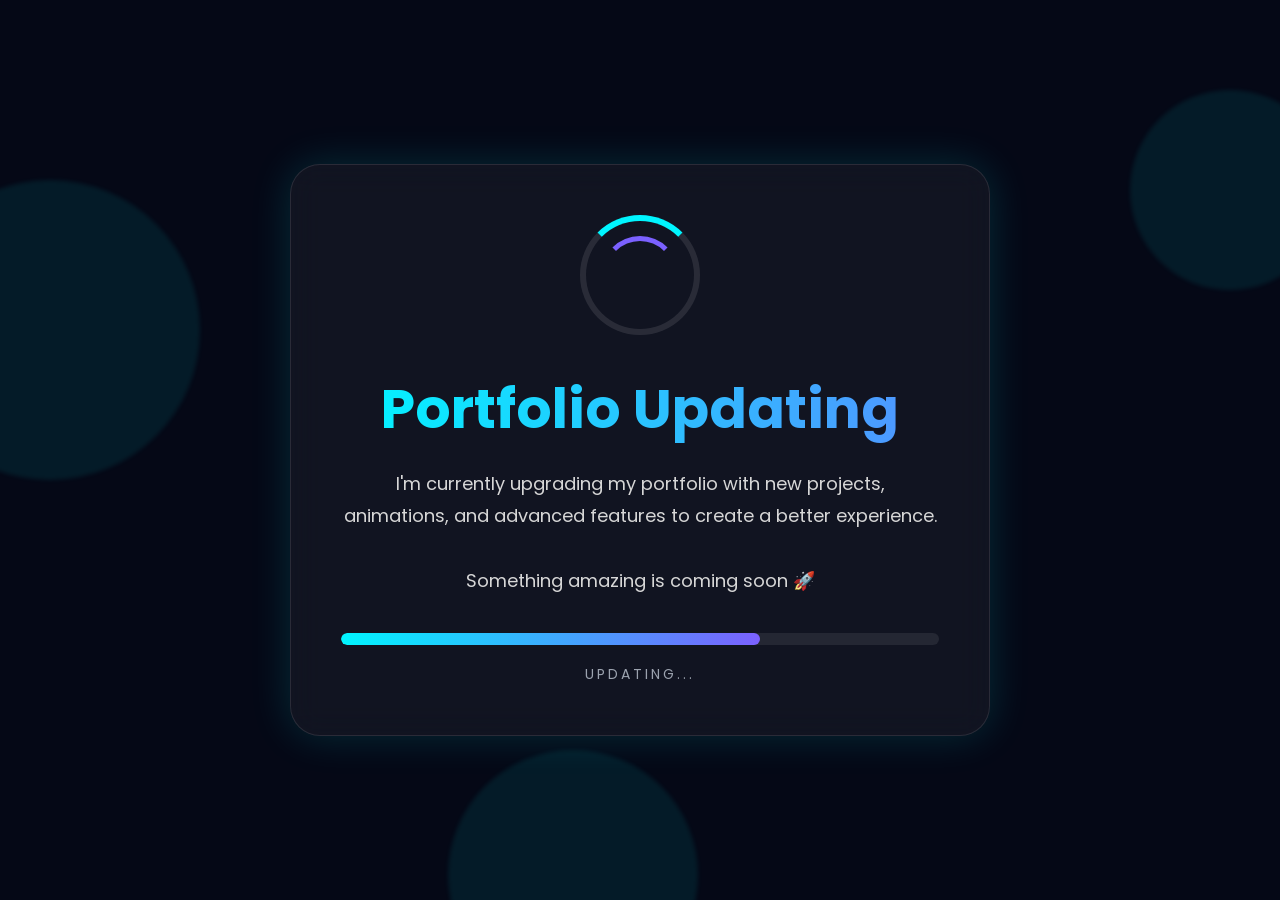
<file: backup_legacy/index.html>
<!DOCTYPE html>
<html lang="en">

<head>
    <meta charset="UTF-8">
    <meta name="viewport" content="width=device-width, initial-scale=1.0">
    <meta name="description" content="Hello, I'm Om Shukla – a frontend developer passionate about creating secure, fast and responsive websites using HTML, CSS, and JavaScript.">
    <meta name="keywords" content="om Shukla developer, om shukla portfolio,developer om Frontend Developer, Web Developer, HTML, CSS, JavaScript">
    <meta name="author" content="Om Shukla">

    <!-- Robots: Allow Indexing -->
    <meta name="robots" content="index, follow">

    <!-- Canonical URL -->
    <link rel="canonical" href="https://om-shukla.vercel.app/">

    <!-- Open Graph (for social media preview) -->
    <meta property="og:title" content="Om Shukla | Portfolio">
    <meta property="og:description" content="Frontend developer passionate about building responsive and secure web experiences.">
    <meta property="og:type" content="website">
    <meta property="og:url" content="https://om-shukla.vercel.app/">
    <meta property="og:image" content="https://om-shukla.vercel.app/preview.png">


    <!-- Favicon -->
    <link rel="icon" type="image/png" href="/favicon.jpg">

    <!-- Structured Data (JSON-LD for Portfolio/Person) -->
    <script type="application/ld+json">
        {
            "@context": "https://schema.org",
            "@type": "Person",
            "name": "Om Shukla",
            "url": "https://om-shukla.vercel.app",
            "sameAs": [
                "https://github.com/omShukla0711",
                "https://www.instagram.com/om_shukla_11/"
            ],
            "jobTitle": "Frontend Developer",
            "description": "A passionate frontend developer creating unique, secure, and responsive websites using HTML, CSS, and JavaScript."
        }
    </script>
    <title>Om Shukla | Portfolio</title>
    <link rel="stylesheet" href="style.css">
    <link rel="stylesheet" href="https://cdnjs.cloudflare.com/ajax/libs/font-awesome/6.5.2/css/all.min.css">
    <link rel="stylesheet" href="https://unpkg.com/aos@next/dist/aos.css" />
    <link href="https://fonts.googleapis.com/css2?family=Poppins:wght@300;400;600;700&display=swap" rel="stylesheet">


 <style>
    *{
      margin:0;
      padding:0;
      box-sizing:border-box;
    }

    body{
      height:100vh;
      overflow:hidden;
      font-family:'Poppins',sans-serif;
      background:#050816;
      display:flex;
      justify-content:center;
      align-items:center;
      position:relative;
      color:white;
    }

    /* Animated Background */

    .bg{
      position:absolute;
      width:100%;
      height:100%;
      overflow:hidden;
      z-index:0;
    }

    .circle{
      position:absolute;
      border-radius:50%;
      background:rgba(0,255,255,0.08);
      animation: float 10s infinite linear;
      filter: blur(2px);
    }

    .circle:nth-child(1){
      width:300px;
      height:300px;
      left:-100px;
      top:20%;
      animation-duration:15s;
    }

    .circle:nth-child(2){
      width:200px;
      height:200px;
      right:-50px;
      top:10%;
      animation-duration:12s;
    }

    .circle:nth-child(3){
      width:250px;
      height:250px;
      bottom:-100px;
      left:35%;
      animation-duration:18s;
    }

    @keyframes float{
      0%{
        transform:translateY(0px) rotate(0deg);
      }
      50%{
        transform:translateY(-40px) rotate(180deg);
      }
      100%{
        transform:translateY(0px) rotate(360deg);
      }
    }

    /* Card */

    .container{
      position:relative;
      z-index:2;
      width:90%;
      max-width:700px;
      padding:50px;
      border-radius:30px;
      background:rgba(255,255,255,0.05);
      backdrop-filter:blur(15px);
      border:1px solid rgba(255,255,255,0.1);
      text-align:center;
      box-shadow:0 0 40px rgba(0,255,255,0.15);
      animation: fadeIn 1.5s ease;
    }

    @keyframes fadeIn{
      from{
        opacity:0;
        transform:translateY(40px);
      }
      to{
        opacity:1;
        transform:translateY(0);
      }
    }

    h1{
      font-size:55px;
      font-weight:700;
      margin-bottom:15px;
      background:linear-gradient(90deg,#00f5ff,#7b61ff,#00f5ff);
      background-size:300%;
      -webkit-background-clip:text;
      -webkit-text-fill-color:transparent;
      animation: gradientMove 5s linear infinite;
    }

    @keyframes gradientMove{
      0%{
        background-position:0%;
      }
      100%{
        background-position:300%;
      }
    }

    p{
      font-size:18px;
      color:#d7d7d7;
      line-height:1.8;
      margin-bottom:35px;
    }

    /* Loader */

    .loader{
      width:120px;
      height:120px;
      border-radius:50%;
      border:6px solid rgba(255,255,255,0.1);
      border-top:6px solid #00f5ff;
      margin:0 auto 30px;
      animation: spin 1.2s linear infinite;
      position:relative;
    }

    .loader::before{
      content:'';
      position:absolute;
      inset:15px;
      border-radius:50%;
      border:5px solid transparent;
      border-top:5px solid #7b61ff;
      animation: spinReverse 2s linear infinite;
    }

    @keyframes spin{
      100%{
        transform:rotate(360deg);
      }
    }

    @keyframes spinReverse{
      100%{
        transform:rotate(-360deg);
      }
    }

    /* Progress */

    .progress-box{
      width:100%;
      height:12px;
      background:rgba(255,255,255,0.08);
      border-radius:20px;
      overflow:hidden;
      margin-top:25px;
    }

    .progress{
      height:100%;
      width:70%;
      background:linear-gradient(90deg,#00f5ff,#7b61ff);
      border-radius:20px;
      animation: loading 3s infinite;
    }

    @keyframes loading{
      0%{
        width:0%;
      }
      50%{
        width:75%;
      }
      100%{
        width:100%;
      }
    }

    .status{
      margin-top:18px;
      font-size:14px;
      letter-spacing:3px;
      color:#9ca3af;
      text-transform:uppercase;
      animation: blink 1.5s infinite;
    }

    @keyframes blink{
      50%{
        opacity:0.4;
      }
    }

    /* Responsive */

    @media(max-width:700px){

      .container{
        padding:35px 25px;
      }

      h1{
        font-size:38px;
      }

      p{
        font-size:15px;
      }

      .loader{
        width:90px;
        height:90px;
      }
    }

  </style>
</head>

<div class="bg">
    <div class="circle"></div>
    <div class="circle"></div>
    <div class="circle"></div>
  </div>

  <div class="container">

    <div class="loader"></div>

    <h1>Portfolio Updating</h1>

    <p>
      I'm currently upgrading my portfolio with new projects,
      animations, and advanced features to create a better experience.
      <br><br>
      Something amazing is coming soon 🚀
    </p>

    <div class="progress-box">
      <div class="progress"></div>
    </div>

    <div class="status">
      Updating...
    </div>

  </div>




    <!-- old content of body -->
<!-- <body>

    <div class="cursor-outline"></div>
    <div class="cursor-dot"></div>


    <div id="particles-js"></div>


    <header>
        <nav>
            <a href="#" class="logo interactive"><span>O</span>m</a>
            <ul>
                <li><a href="#home" class="interactive">Home</a></li>
                <li><a href="#about" class="interactive">About</a></li>
                <li><a href="#skills" class="interactive">Skills</a></li>
                <li><a href="#projects" class="interactive">Projects</a></li>
                <li><a href="#contact" class="interactive">Contact</a></li>
            </ul>
            <button id="theme-toggle" class="interactive" aria-label="Toggle dark mode">
                <i class="fas fa-sun"></i>
                <i class="fas fa-moon"></i>
            </button>
        </nav>
    </header>

    <main>

        <section id="home" class="hero">
            <div class="hero-content" data-aos="fade-up">
                <h3>Hello, I am</h3>
                <h1>Om Shukla</h1>
                <h2>And I'm a <span id="typing-effect"></span></h2>
                <p>A passionate problem solver and developer with a love for creating unique, secure, and responsive web experiences.</p>
                <div class="social-links">
                    <a href="https://github.com/omShukla0711" class="interactive" aria-label="GitHub"><i class="fab fa-github"></i></a>
                    <a href="https://t.me/om_shukla_13" class="interactive" aria-label="LinkedIn"><i class="fab fa-telegram"></i></a>
                    <a href="https://www.instagram.com/om_shukla_11/" class="interactive" aria-label="Twitter"><i class="fab fa-instagram"></i></a>
                </div>
                <a href="#projects" class="btn interactive">View My Work</a>
            </div>
        </section>


        <section id="about" class="container">
            <h2 class="section-title" data-aos="fade-down">About Me</h2>
            <div class="about-content" data-aos="fade-right">
                <p>I possess a strong foundation in front-end web development, with expertise in HTML, CSS, and JavaScript to create responsive, user-friendly, and visually appealing interfaces. I have hands-on experience in Python and Node.Js Backend Devlopment,
                    enabling me to build dynamic and real-time applications such as chat systems, group management tools, and login/register systems.</p>
                <p>My strengths include quick learning, problem-solving, and logical thinking. With a growing interest in Cyber Security and Android app modding, I am expanding my knowledge into reverse engineering and security-based coding, aiming to combine
                    creativity with secure development practices.</p>
            </div>
        </section>


        <section id="skills" class="container">
            <h2 class="section-title" data-aos="fade-down">Technical Skills & Strengths</h2>
            <div class="skills-grid">
                <div class="skill-card interactive" data-aos="zoom-in">
                    <i class="fas fa-code"></i>
                    <h3>Primary Skills</h3>
                    <ul>
                        <li>HTML, CSS, JS & React</li>
                        <li>Python Development</li>
                        <li>Game Hacking(Bgmi ,FF etc.)</li>
                        <li>Node.js & Socket.io</li>
                        <li>Android Modding</li>
                    </ul>
                </div>
                <div class="skill-card interactive" data-aos="zoom-in" data-aos-delay="100">
                    <i class="fas fa-paint-brush"></i>
                    <h3>Secondary Skills</h3>
                    <ul>
                        <li>UI/UX Design Principles</li>
                        <li>Basic Web Scraping</li>
                        <li>Cybersecurity Fundamentals</li>
                        <li>Secure Coding Practices</li>
                    </ul>
                </div>
                <div class="skill-card interactive" data-aos="zoom-in" data-aos-delay="200">
                    <i class="fas fa-star"></i>
                    <h3>My Strengths</h3>
                    <ul>
                        <li>Self-Learning Ability</li>
                        <li>Problem-Solving Mindset</li>
                        <li>Creativity & Originality</li>
                        <li>Persistence & Consistency</li>
                    </ul>
                </div>
            </div>
        </section>


        <section id="projects" class="container">
            <h2 class="section-title" data-aos="fade-down">My Projects</h2>
            <div id="project-container" class="projects-grid"></div>
        </section>


        <section id="goals" class="container">
            <h2 class="section-title" data-aos="fade-down">Future Goals & Learning Roadmap</h2>
            <div class="goals-list">
                <div class="goal-item interactive" data-aos="fade-left"><i class="fas fa-shield-alt"></i>
                    <p>Cyber Security Specialization</p>
                </div>
                <div class="goal-item interactive" data-aos="fade-left" data-aos-delay="100"><i class="fas fa-server"></i>
                    <p>Advanced Backend Development</p>
                </div>
                <div class="goal-item interactive" data-aos="fade-left" data-aos-delay="200"><i class="fab fa-android"></i>
                    <p>Master Android Reverse Engineering</p>
                </div>
                <div class="goal-item interactive" data-aos="fade-left" data-aos-delay="300"><i class="fas fa-users"></i>
                    <p>Build Large-Scale Real-Time Apps</p>
                </div>
            </div>
        </section>


        <section id="contact" class="container">
            <h2 class="section-title" data-aos="fade-down">Get In Touch</h2>
            <p data-aos="fade-up">I am a problem solver, designer, and continuous learner. I'm always open to discussing new projects, creative ideas or opportunities. Feel free to reach out!</p>
            <a href="mailto:omshukla2609@gmail.com" class="btn interactive" data-aos="zoom-in">Email Me</a>
        </section>
    </main>

    <footer>
        <p>&copy; 2025 Om Shukla. Crafted with passion and code.</p>
    </footer>


    <script src="https://cdn.jsdelivr.net/particles.js/2.0.0/particles.min.js"></script>
    <script src="https://unpkg.com/aos@next/dist/aos.js"></script>
    <script src="https://unpkg.com/typed.js@2.1.0/dist/typed.umd.js"></script>
    <script src="script.js"></script>
</body> -->

</html>
</file>
<file: backup_legacy/style.css>
@import url('https://fonts.googleapis.com/css2?family=Poppins:wght@300;400;600;700&display=swap');

:root {
    --bg-color: #000000; --text-color: #e2e8f0; --primary-color: #00ffc3;
    --card-bg-color: #110404; --border-color: rgba(148, 163, 184, 0.2);
    --shadow: 0 4px 20px rgba(0, 0, 0, 0.2); --transition: all 0.3s ease-in-out;
}
body.light-mode {
    --bg-color: #f8f9fa; --text-color: #212529; --primary-color: #0d9488;
    --card-bg-color: #ffffff; --border-color: #dee2e6; --shadow: 0 5px 25px rgba(0, 0, 0, 0.08);
}
* { margin: 0; padding: 0; box-sizing: border-box; scroll-behavior: smooth; }
body {
    font-family: 'Poppins', sans-serif; background-color: var(--bg-color); color: var(--text-color);
    line-height: 1.6; transition: var(--transition);
}
body, a, button { cursor: none; }
body.light-mode { background-image: url('data:image/svg+xml,%3Csvg width="60" height="60" viewBox="0 0 60 60" xmlns="http://www.w3.org/2000/svg"%3E%3Cg fill="none" fill-rule="evenodd"%3E%3Cg fill="%23e9ecef" fill-opacity="0.4"%3E%3Cpath d="M36 34v-4h-2v4h-4v2h4v4h2v-4h4v-2h-4zm0-30V0h-2v4h-4v2h4v4h2V6h4V4h-4zM6 34v-4H4v4H0v2h4v4h2v-4h4v-2H6zM6 4V0H4v4H0v2h4v4h2V6h4V4H6z"/%3E%3C/g%3E%3C/g%3E%3C/svg%3E'); }

/* --- Custom Cursor & Trail --- */
.cursor-dot, .cursor-outline {
    pointer-events: none; position: fixed; top: 50%; left: 50%;
    border-radius: 50%; z-index: 9999;
}
.cursor-dot {
    width: 8px; height: 8px; background-color: var(--primary-color);
    transform: translate(-50%, -50%); transition: width 0.2s, height 0.2s;
}
.cursor-outline {
    width: 40px; height: 40px; border: 2px solid var(--primary-color);
    transform: translate(-50%, -50%); transition: transform 0.1s ease-out;
}
.trail-particle {
    position: fixed; pointer-events: none; border-radius: 50%;
    background-color: var(--primary-color); z-index: 9998;
    animation: fade-out 0.8s forwards;
}
@keyframes fade-out {
    to { transform: scale(0); opacity: 0; }
}

.interactive { transition: transform 0.2s ease-out; }
#particles-js { position: fixed; width: 100%; height: 100%; z-index: -1; }
header {
    
    position: fixed; top: 0; width: 100%; z-index: 1000;
    background: rgba(9, 19, 34, 0.336); backdrop-filter: blur(12px);
    border-bottom: 1px solid var(--border-color);
}
body.light-mode header { background: rgba(255, 255, 255, 0.7); }
nav { display: flex; justify-content: space-between; align-items: center; max-width: 1200px; margin: auto; padding: 1rem 2rem; }
nav .logo { font-size: 1.8rem; font-weight: 700; text-decoration: none; color: var(--text-color); }
nav .logo span { color: var(--primary-color); }
nav ul { list-style: none; display: flex; }
nav ul li a { color: var(--text-color); text-decoration: none; font-weight: 600; padding: 10px; margin: 0 5px; }
#theme-toggle {
    background: transparent; border: 2px solid var(--primary-color); color: var(--primary-color); font-size: 1.2rem;
    border-radius: 50%; width: 45px; height: 45px; display: flex; justify-content: center; align-items: center;
}
#theme-toggle:hover { background-color: var(--primary-color); color: var(--bg-color); }
body.light-mode #theme-toggle:hover { color: #fff; }
#theme-toggle .fa-sun, body.light-mode #theme-toggle .fa-moon { display: none; }
#theme-toggle .fa-moon, body.light-mode #theme-toggle .fa-sun { display: block; }
main { max-width: 1100px; margin: auto; padding: 0 2rem; }
.container { padding: 6rem 0; }
.section-title { text-align: center; font-size: 2.5rem; margin-bottom: 3rem; font-weight: 700; color: var(--primary-color); }
.hero { height: 100vh; display: flex; align-items: center; text-align: center; justify-content: center; }
.hero-content h1 { font-size: clamp(2.5rem, 8vw, 4.5rem); }
.hero-content h2 { font-size: clamp(1.5rem, 4vw, 2rem); margin-bottom: 1rem; }
.hero-content h2 span { color: var(--primary-color); }
.hero-content p { max-width: 600px; margin: 0 auto 2rem auto; }
.social-links a { font-size: 1.8rem; color: var(--text-color); margin: 0 1rem; }
.social-links a:hover { color: var(--primary-color); }
.btn {
    display: inline-block; background: var(--primary-color); color: var(--bg-color); padding: 14px 32px;
    border-radius: 8px; text-decoration: none; font-weight: 600; border: 2px solid var(--primary-color);
}
.btn:hover { color: var(--primary-color); background: transparent; }
body.light-mode .btn { color: #fff; }
.skills-grid { display: grid; grid-template-columns: repeat(auto-fit, minmax(300px, 1fr)); gap: 2rem; }
.skill-card {
    background-color: var(--card-bg-color); padding: 2.5rem 2rem; border-radius: 16px;
    border: 1px solid var(--border-color); box-shadow: var(--shadow); text-align: center;
}
.skill-card i, .goal-item i { font-size: 3rem; color: var(--primary-color); margin-bottom: 1rem; }
.skill-card h3 { font-size: 1.5rem; margin-bottom: 1rem; }
.skill-card ul { list-style: none; padding: 0; }
.projects-grid { display: grid; grid-template-columns: repeat(auto-fit, minmax(320px, 1fr)); gap: 2rem; }
.project-card {
    border-radius: 16px; overflow: hidden; position: relative; border: 1px solid var(--border-color);
    height: 250px; background-color: var(--card-bg-color); box-shadow: var(--shadow);
}
.project-card img { width: 100%; height: 100%; object-fit: cover; transition: transform 0.4s ease; }
.project-card:hover img { transform: scale(1.1); }
.project-info {
    position: absolute; bottom: 0; left: 0; right: 0; background: linear-gradient(to top, rgba(15,23,42,1), transparent);
    color: #fff; padding: 3rem 1.5rem 1.5rem; transform: translateY(100%); opacity: 0; transition: all 0.5s ease;
}
.project-card:hover .project-info { transform: translateY(0); opacity: 1; }
.goals-list { display: flex; flex-direction: column; gap: 1.5rem; max-width: 800px; margin: auto; }
.goal-item {
    display: flex; align-items: center; gap: 1.5rem; background: var(--card-bg-color);
    padding: 1.5rem; border-radius: 10px; border: 1px solid var(--border-color);
}
.goal-item i {font-size: 1.8rem; margin-bottom: 0;}

#contact {
    display: flex;
    flex-direction: column;
    align-items: center;
    text-align: center;
}

#contact p {
    max-width: 600px;
    margin-bottom: 2rem; 
}
footer { text-align: center; padding: 2rem; margin-top: 4rem; border-top: 1px solid var(--border-color); }
@media (max-width: 768px) {
    .cursor-dot, .cursor-outline, .trail-particle { display: none; }
    body, a, button { cursor: initial; }
    nav ul { display: none; }
}
.project-links {
    margin-top: 1.5rem;
    display: flex;
    flex-wrap: wrap; 
    gap: 0.75rem;
}

.project-links a {
    display: inline-flex;
    align-items: center;
    padding: 8px 16px;
    border-radius: 50px;
    text-decoration: none;
    font-size: 0.9rem;
    font-weight: 600; 
    border: 1px solid transparent; 
    transition: all 0.3s ease;
}

.project-links a i {
    margin-left: 8px;
}


.project-links a {
    color: #ffffff;
    background-color: rgba(255, 255, 255, 0.1);
    border-color: rgba(255, 255, 255, 0.2);
}


body.light-mode .project-links a {
    color: var(--primary-color); 
    background-color: rgba(0, 0, 0, 0.05);
    border-color: rgba(0, 0, 0, 0.0);
}


.project-links a:hover {
    background-color: var(--primary-color);
    color: #ffffff !important; 
    transform: translateY(-3px) scale(1.05);
    box-shadow: 0 4px 20px rgba(var(--primary-color-rgb, 0, 255, 195), 0.3);
    border-color: var(--primary-color);
}

/* Update your existing cursor styles */
.cursor-dot {
    width: 8px;
    height: 8px;
    background-color: var(--primary-color); /* Still use primary color for the core dot */
    transform: translate(-50%, -50%);
    transition: width 0.2s, height 0.2s, background-color 0.3s ease; /* Add background-color transition */
    z-index: 9999;
}

.cursor-outline {
    width: 40px;
    height: 40px;
    border-radius: 50%;
    transform: translate(-50%, -50%);
    transition: width 0.2s, height 0.2s, transform 0.1s ease-out;
    z-index: 9999;
    /* NEW: Add the glowing effect */
    box-shadow: 
        0 0 10px 5px rgba(255, 0, 150, 0.7), /* Pink glow */
        0 0 20px 10px rgba(0, 200, 255, 0.5), /* Blue glow */
        0 0 30px 15px rgba(255, 255, 0, 0.3); /* Yellow glow */
    animation: cursorGlow 3s infinite alternate; /* Optional: Animate the glow */
}

/* Optional: Keyframes for animating the glow colors */
@keyframes cursorGlow {
    0% {
        box-shadow: 
            0 0 10px 5px rgba(255, 0, 150, 0.7),
            0 0 20px 10px rgba(0, 200, 255, 0.5),
            0 0 30px 15px rgba(255, 255, 0, 0.3);
    }
    33% {
        box-shadow: 
            0 0 10px 5px rgba(0, 255, 100, 0.7), /* Greenish glow */
            0 0 20px 10px rgba(255, 50, 0, 0.5), /* Orangish glow */
            0 0 30px 15px rgba(100, 0, 255, 0.3); /* Purplish glow */
    }
    66% {
        box-shadow: 
            0 0 10px 5px rgba(255, 150, 0, 0.7), /* Orange glow */
            0 0 20px 10px rgba(0, 255, 255, 0.5), /* Cyan glow */
            0 0 30px 15px rgba(255, 0, 255, 0.3); /* Magenta glow */
    }
    100% {
        box-shadow: 
            0 0 10px 5px rgba(255, 0, 150, 0.7),
            0 0 20px 10px rgba(0, 200, 255, 0.5),
            0 0 30px 15px rgba(255, 255, 0, 0.3);
    }
}

/* Also, ensure your .trail-particle has some glow potential too, if desired */
.trail-particle {
    position: fixed;
    pointer-events: none;
    border-radius: 50%;
    background-color: var(--primary-color);
    z-index: 9998;
    animation: fade-out 0.8s forwards;
    /* NEW: Add a subtle glow to trail particles */
    box-shadow: 0 0 5px 2px rgba(var(--primary-color-rgb, 0, 255, 195), 0.7); /* Use primary color for trail glow */
}
/* Previous .cursor-outline styles */
.cursor-outline {
    width: 40px;
    height: 40px;
    border-radius: 50%;
    transform: translate(-50%, -50%);
    transition: width 0.2s, height 0.2s, transform 0.1s ease-out;
    z-index: 9999;
    box-shadow: 
        0 0 10px 5px rgba(255, 0, 150, 0.7), /* Pink glow */
        0 0 20px 10px rgba(0, 200, 255, 0.5), /* Blue glow */
        0 0 30px 15px rgba(255, 255, 0, 0.3); /* Yellow glow */
    animation: cursorGlow 3s infinite alternate; /* Optional: Animate the glow */
}

/* Updated .trail-particle to use border for the connection effect */
.trail-particle {
    position: fixed;
    pointer-events: none;
    border-radius: 50%;
    background-color: var(--primary-color);
    z-index: 9998;
    animation: fade-out 0.8s forwards;
    box-shadow: 0 0 5px 2px rgba(var(--primary-color-rgb, 0, 255, 195), 0.7);
    /* NEW: Add a border that can be styled to look like a connection */
    border: 1px solid transparent; /* Start transparent, will be changed by JS */
}

/* Ensure these keyframes are still defined */
@keyframes cursorGlow {
    0% {
        box-shadow: 
            0 0 10px 5px rgba(255, 0, 150, 0.7),
            0 0 20px 10px rgba(0, 200, 255, 0.5),
            0 0 30px 15px rgba(255, 255, 0, 0.3);
    }
    33% {
        box-shadow: 
            0 0 10px 5px rgba(0, 255, 100, 0.7), /* Greenish glow */
            0 0 20px 10px rgba(255, 50, 0, 0.5), /* Orangish glow */
            0 0 30px 15px rgba(100, 0, 255, 0.3); /* Purplish glow */
    }
    66% {
        box-shadow: 
            0 0 10px 5px rgba(255, 150, 0, 0.7), /* Orange glow */
            0 0 20px 10px rgba(0, 255, 255, 0.5), /* Cyan glow */
            0 0 30px 15px rgba(255, 0, 255, 0.3); /* Magenta glow */
    }
    100% {
        box-shadow: 
            0 0 10px 5px rgba(255, 0, 150, 0.7),
            0 0 20px 10px rgba(0, 200, 255, 0.5),
            0 0 30px 15px rgba(255, 255, 0, 0.3);
    }
}
/* --- Custom Cursor & Trail --- */
.cursor-dot, .cursor-outline {
    pointer-events: none;
    position: fixed;
    top: 50%;
    left: 50%;
    border-radius: 50%;
    z-index: 9999;
    transition: transform 0.1s ease-out, width 0.2s, height 0.2s, background-color 0.3s ease, border-color 0.3s ease;
}

.cursor-dot {
    width: 8px;
    height: 8px;
    background-color: var(--primary-color);
    transform: translate(-50%, -50%);
}

.cursor-outline {
    width: 40px;
    height: 40px;
    border: 2px solid var(--primary-color);
    transform: translate(-50%, -50%);
    box-shadow: 0 0 10px 5px rgba(255, 0, 150, 0.7), 0 0 20px 10px rgba(0, 200, 255, 0.5), 0 0 30px 15px rgba(255, 255, 0, 0.3);
    animation: cursorGlow 3s infinite alternate;
}

/* Hover states for the cursor */
.cursor-dot.hovered {
    width: 16px;
    height: 16px;
    background-color: var(--element-hover-color, var(--primary-color)); /* Use element's specific color */
}

.cursor-outline.hovered {
    width: 60px;
    height: 60px;
    border-color: var(--element-hover-color, var(--primary-color)); /* Use element's specific color */
    box-shadow: 0 0 15px 7px var(--element-hover-color-rgb, var(--primary-color)), 
                0 0 30px 15px rgba(var(--element-hover-color-rgb, 0, 255, 195), 0.5);
    animation: none; /* Disable general glow when hovering an element */
}

/* Optional: Keyframes for animating the general cursor glow */
@keyframes cursorGlow {
    0% { box-shadow: 0 0 10px 5px rgba(255, 0, 150, 0.7), 0 0 20px 10px rgba(0, 200, 255, 0.5), 0 0 30px 15px rgba(255, 255, 0, 0.3); }
    33% { box-shadow: 0 0 10px 5px rgba(0, 255, 100, 0.7), 0 0 20px 10px rgba(255, 50, 0, 0.5), 0 0 30px 15px rgba(100, 0, 255, 0.3); }
    66% { box-shadow: 0 0 10px 5px rgba(255, 150, 0, 0.7), 0 0 20px 10px rgba(0, 255, 255, 0.5), 0 0 30px 15px rgba(255, 0, 255, 0.3); }
    100% { box-shadow: 0 0 10px 5px rgba(255, 0, 150, 0.7), 0 0 20px 10px rgba(0, 200, 255, 0.5), 0 0 30px 15px rgba(255, 255, 0, 0.3); }
}

.trail-particle {
    position: fixed;
    pointer-events: none;
    border-radius: 50%;
    background-color: var(--primary-color);
    z-index: 9998;
    animation: fade-out 0.8s forwards;
    box-shadow: 0 0 5px 2px rgba(var(--primary-color-rgb, 0, 255, 195), 0.7);
}

/* --- Interactive Element Hover Styles --- */
.interactive {
    transition: transform 0.2s ease-out, border-color 0.3s ease, box-shadow 0.3s ease;
    position: relative; /* Needed for pseudo-elements if you want more complex inner glows */
    overflow: hidden; /* Ensures inner glow doesn't spill out */
    border: 1px solid var(--border-color); /* Add a default subtle border */
}

/* Specific hover effects */
.interactive:hover {
    border-color: var(--hover-border-color, var(--primary-color));
    box-shadow: 0 0 15px 5px var(--hover-glow-color-rgba, rgba(0, 255, 195, 0.5)); /* Inner glow */
    transform: translateY(-3px) scale(1.02); /* Slight lift for all interactive elements */
}

/* Special treatment for skill cards and goal items */
.skill-card.interactive:hover,
.goal-item.interactive:hover {
    transform: scale(1.03); /* A bit more pronounced scale for cards */
    box-shadow: 0 0 25px 8px var(--hover-glow-color-rgba, rgba(0, 255, 195, 0.7)),
                var(--shadow); /* Keep the original shadow too */
}

/* Project cards have a different base style, so adjust */
.project-card.interactive:hover {
    transform: scale(1.05); /* Make project cards stand out more */
    box-shadow: 0 0 30px 10px var(--hover-glow-color-rgba, rgba(0, 255, 195, 0.8));
}

/* Remove default cursor for interactive elements */
.interactive {
    cursor: none !important;
}

/* Ensure default cursor for non-interactive elements */
body {
    cursor: none; /* Keep the custom cursor for the whole body */
}

/* Media query to disable custom cursor on small screens */
@media (max-width: 768px) {
    .cursor-dot, .cursor-outline, .trail-particle {
        display: none;
    }
    body, a, button, .interactive {
        cursor: initial !important; 
    };
</file>
